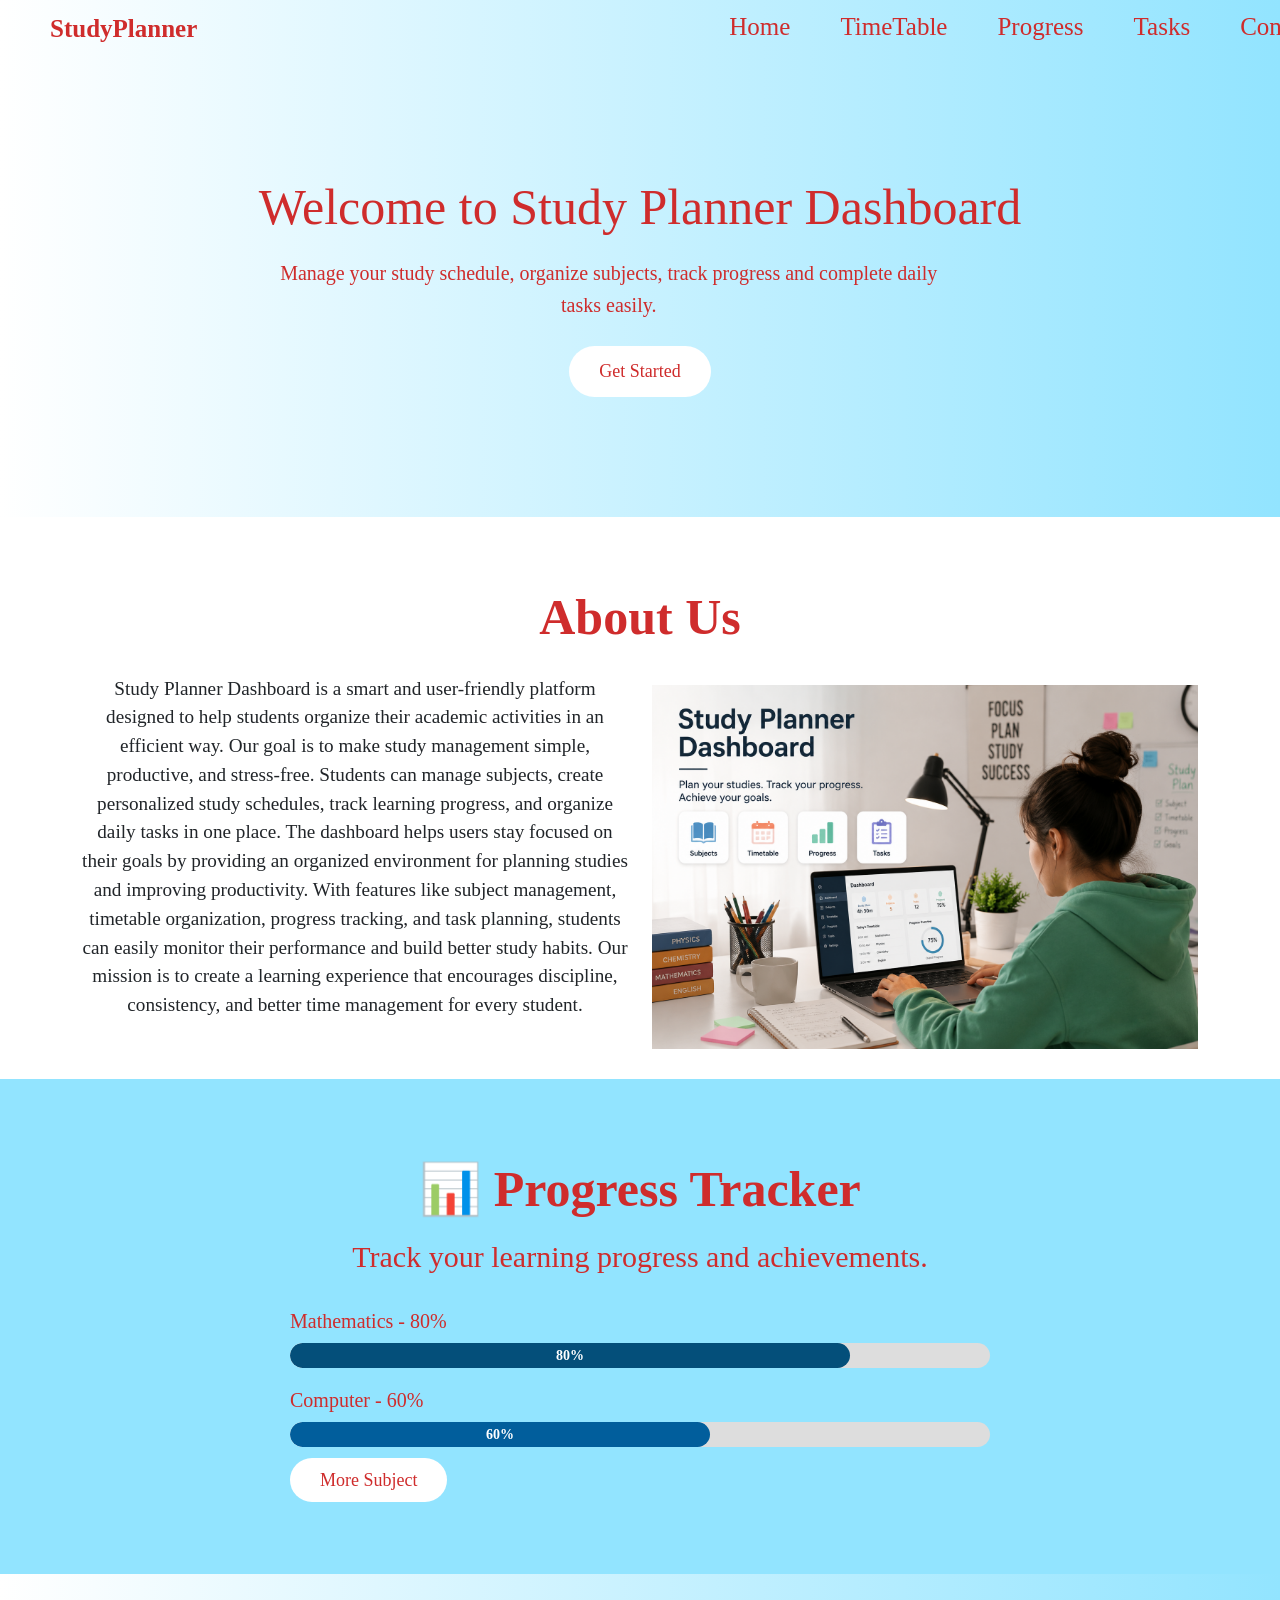
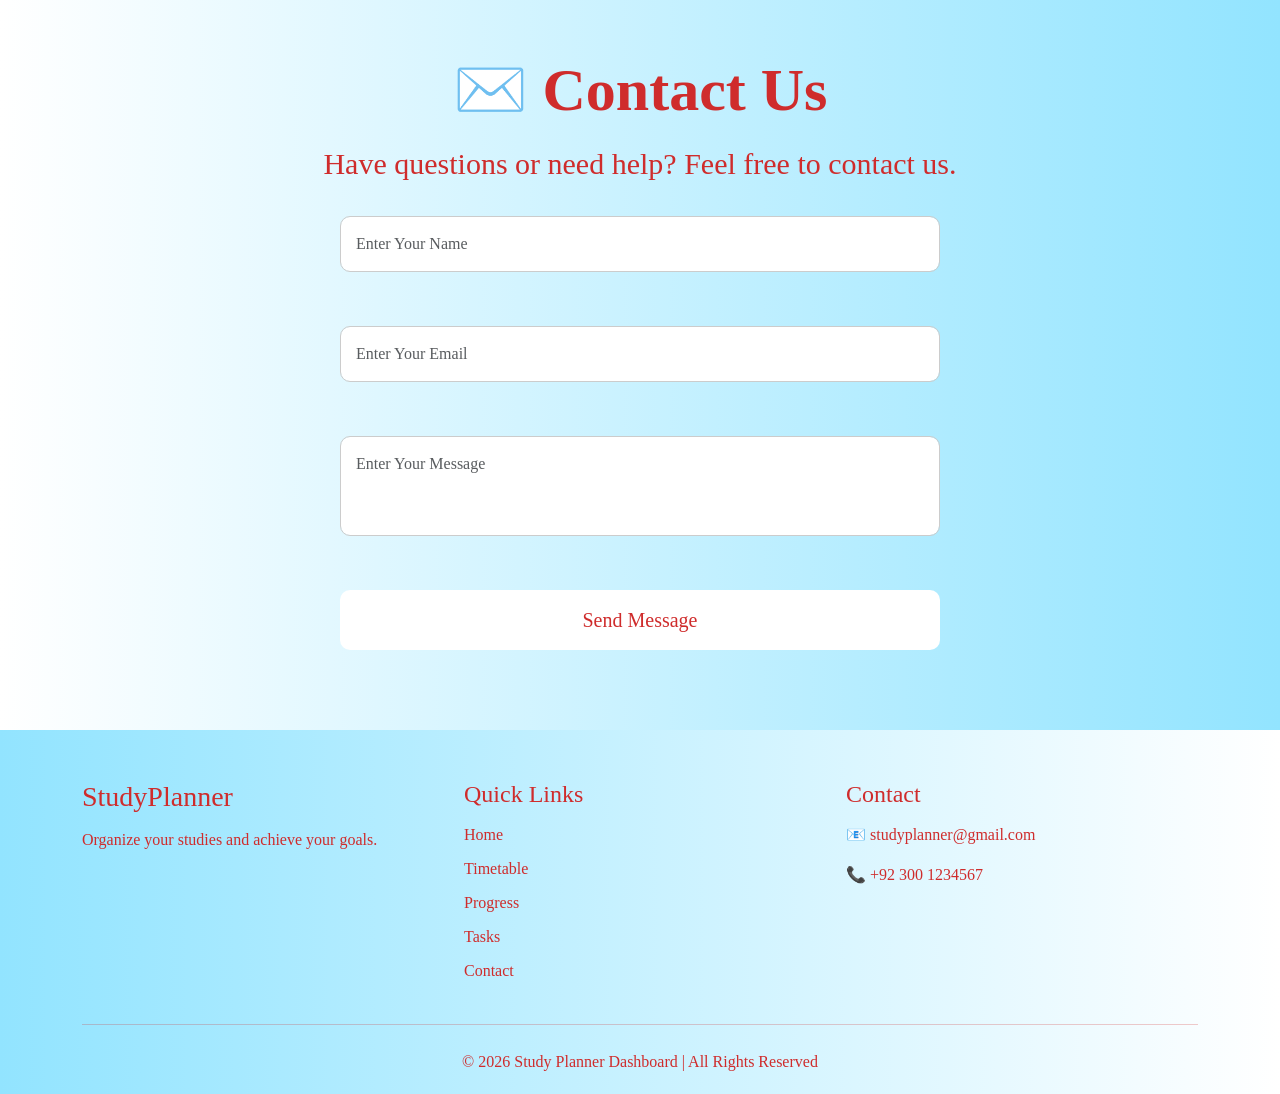
<file: index.html>
<!doctype html>
<html lang="en" data-bs-theme="light">
    <head>
        <title>Title</title>
        <!-- Required meta tags -->
        <meta charset="utf-8" />
        <meta name="viewport" content="width=device-width, initial-scale=1" />

        <!-- Bootstrap CSS v5.3.8 -->
        <link
            href="https://cdn.jsdelivr.net/npm/bootstrap@5.3.8/dist/css/bootstrap.min.css"
            rel="stylesheet"
            integrity="sha384-sRIl4kxILFvY47J16cr9ZwB07vP4J8+LH7qKQnuqkuIAvNWLzeN8tE5YBujZqJLB"
            crossorigin="anonymous"
        />
        <link rel="stylesheet" href="home.css">
    </head>

    <body>
        <header>
     <nav class="navbar navbar-expand-lg ">
    <div class="logo">StudyPlanner</div>
    <div class="navbar-toggler" type="button" data-bs-toggle="collapse" data-bs-target="#navbarmenu" >
    ☰
    </div>
    <div class="collapse navbar-collapse" id="navbarmenu">
      <ul class="navlinks">
       <li><a href="home.html">Home</a></li>
        <li><a href="timetable.html">TimeTable</a></li>
        <li><a href="progress.html">Progress</a></li>
        <li><a href="task.html">Tasks</a></li>
         <li><a href="contact.html">Contact</a></li>
      </ul>
    </div>
</nav>
        </header>
        <main>
            <section class="hero">

<div class="hero-content">
<h1>Welcome to Study Planner Dashboard</h1>

<p>
Manage your study schedule, organize subjects,
track progress and complete daily tasks easily.
</p>

<button>Get Started</button>

</div>

</section>
<section class="aboutus">
    <div class="container">
        <h2>About Us</h2>
        <div class="row">
            <div class="col-md-6">
             <p>
Study Planner Dashboard is a smart and user-friendly platform designed to help students organize their academic activities in an efficient way. Our goal is to make study management simple, productive, and stress-free. Students can manage subjects, create personalized study schedules, track learning progress, and organize daily tasks in one place.

The dashboard helps users stay focused on their goals by providing an organized environment for planning studies and improving productivity. With features like subject management, timetable organization, progress tracking, and task planning, students can easily monitor their performance and build better study habits.

Our mission is to create a learning experience that encourages discipline, consistency, and better time management for every student.
</p>
            </div>
            <div class="col-md-6">
<img src="pictures\image.png" width="100%">
            </div>
        </div>
    </div>
</section>
          <section class="progress-section" id="progress">

<h1>📊 Progress Tracker</h1>

<p>Track your learning progress and achievements.</p>

<div class="progress-box">

<h5>Mathematics - 80%</h5>
<div class="progress">
<div class="progress-bar math">80%</div>
</div>

<h5>Computer - 60%</h5>
<div class="progress">
<div class="progress-bar computer">60%</div>
</div>

<button><a href="progress.html">More Subject</a></button>

</div>

</section>
 <section class="contact">

<div class="container">

<h1>✉️ Contact Us</h1>

<p>Have questions or need help? Feel free to contact us.</p>

<form id="contactForm">

<input 
type="text" 
id="name" 
class="form-control"
placeholder="Enter Your Name">

<br>

<input 
type="email" 
id="email" 
class="form-control"
placeholder="Enter Your Email">

<br>

<textarea 
id="message"
class="form-control"
placeholder="Enter Your Message">
</textarea>

<br>

<button class="sent" type="submit">
Send Message
</button>

</form>

</div>

</section>
        </main>
       
           <footer class="footer">

<div class="container">

<div class="footer-content">

<div>
<h3>StudyPlanner</h3>
<p>
Organize your studies and achieve your goals.
</p>
</div>

<div>
<h4>Quick Links</h4>

<ul>
<li><a href="home.html">Home</a></li>
<li><a href="timetable.html">Timetable</a></li>
<li><a href="progress.html">Progress</a></li>
<li><a href="task.html">Tasks</a></li>
<li><a href="contact.html">Contact</a></li>
</ul>

</div>

<div>
<h4>Contact</h4>

<p>📧 studyplanner@gmail.com</p>
<p>📞 +92 300 1234567</p>

</div>

</div>

<hr>

<p class="copyright">
© 2026 Study Planner Dashboard | All Rights Reserved
</p>

</div>

</footer>
 


        <script
            src="https://cdn.jsdelivr.net/npm/bootstrap@5.3.8/dist/js/bootstrap.bundle.min.js"
            integrity="sha384-FKyoEForCGlyvwx9Hj09JcYn3nv7wiPVlz7YYwJrWVcXK/BmnVDxM+D2scQbITxI"
            crossorigin="anonymous"
        ></script>
    </body>
</html>
</file>
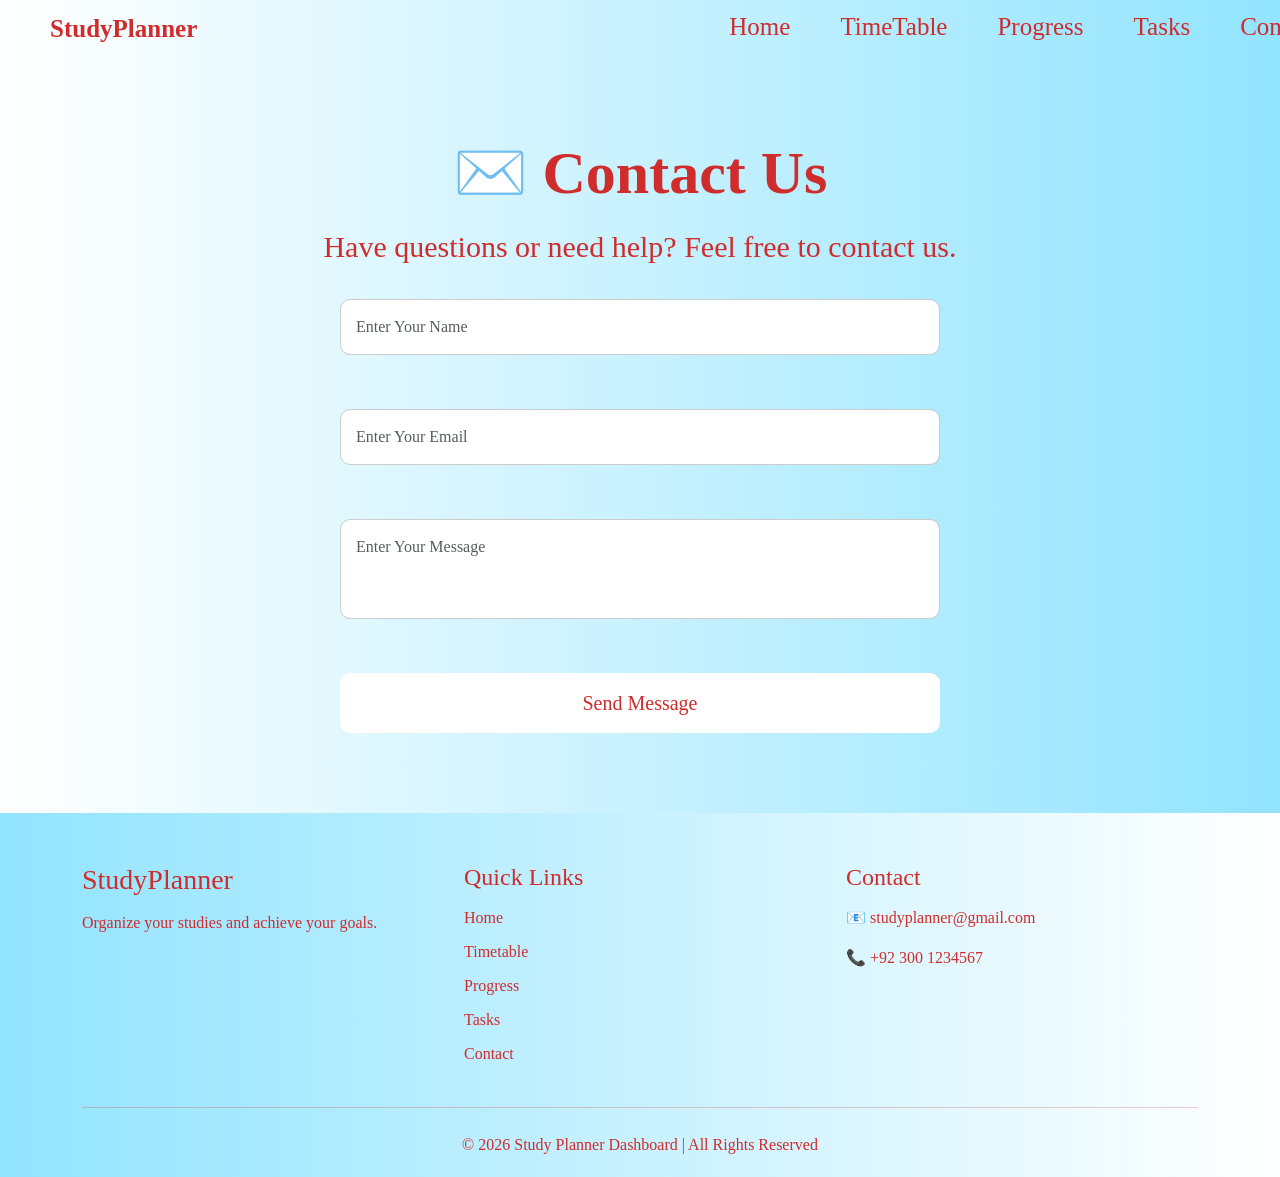
<file: contact.html>
<!doctype html>
<html lang="en" data-bs-theme="light">
    <head>
        <title>Title</title>
        <!-- Required meta tags -->
        <meta charset="utf-8" />
        <meta name="viewport" content="width=device-width, initial-scale=1" />

        <!-- Bootstrap CSS v5.3.8 -->
        <link
            href="https://cdn.jsdelivr.net/npm/bootstrap@5.3.8/dist/css/bootstrap.min.css"
            rel="stylesheet"
            integrity="sha384-sRIl4kxILFvY47J16cr9ZwB07vP4J8+LH7qKQnuqkuIAvNWLzeN8tE5YBujZqJLB"
            crossorigin="anonymous"
        />
        <link rel="stylesheet" href="home.css">
    </head>

    <body>
        <header>
            <!-- place navbar here -->
                               <nav class="navbar navbar-expand-lg ">
    <div class="logo">StudyPlanner</div>
    <div class="navbar-toggler" type="button" data-bs-toggle="collapse" data-bs-target="#navbarmenu" >
    ☰
    </div>
    <div class="collapse navbar-collapse" id="navbarmenu">
      <ul class="navlinks">
        <li><a href="index.html">Home</a></li>
        <li><a href="timetable.html">TimeTable</a></li>
        <li><a href="progress.html">Progress</a></li>
        <li><a href="task.html">Tasks</a></li>
        <li><a href="contact.html">Contact</a></li>
      </ul>
    </div>
</nav>
        </header>
        <main>
 <section class="contact">

<div class="container">

<h1>✉️ Contact Us</h1>

<p>Have questions or need help? Feel free to contact us.</p>

<form id="contactForm">

<input 
type="text" 
id="name" 
class="form-control"
placeholder="Enter Your Name">

<br>

<input 
type="email" 
id="email" 
class="form-control"
placeholder="Enter Your Email">

<br>

<textarea 
id="message"
class="form-control"
placeholder="Enter Your Message">
</textarea>

<br>

<button class="sent" type="submit">
Send Message
</button>

</form>

</div>

</section>
                   <footer class="footer">

<div class="container">

<div class="footer-content">

<div>
<h3>StudyPlanner</h3>
<p>
Organize your studies and achieve your goals.
</p>
</div>

<div>
<h4>Quick Links</h4>

<ul>
<li><a href="index.html">Home</a></li>
<li><a href="timetable.html">Timetable</a></li>
<li><a href="progress.html">Progress</a></li>
<li><a href="task.html">Tasks</a></li>
<li><a href="contact.html">Contact</a></li>
</ul>

</div>

<div>
<h4>Contact</h4>

<p>📧 studyplanner@gmail.com</p>
<p>📞 +92 300 1234567</p>

</div>

</div>

<hr>

<p class="copyright">
© 2026 Study Planner Dashboard | All Rights Reserved
</p>

</div>

</footer>
<script>

const form=document.getElementById("contactForm");

form.addEventListener("submit",function(e){

e.preventDefault();

const name=document.getElementById("name").value;
const email=document.getElementById("email").value;
const message=document.getElementById("message").value;

if(name==""){
alert("Please enter your name");
return;
}

if(email==""){
alert("Please enter your email");
return;
}

if(message==""){
alert("Please enter your message");
return;
}

alert("Message Sent Successfully!");

});

</script>
        </main>
        <footer>
            <!-- place footer here -->
        </footer>
        <!-- Bootstrap JavaScript Bundle (includes Popper) -->

        <script
            src="https://cdn.jsdelivr.net/npm/bootstrap@5.3.8/dist/js/bootstrap.bundle.min.js"
            integrity="sha384-FKyoEForCGlyvwx9Hj09JcYn3nv7wiPVlz7YYwJrWVcXK/BmnVDxM+D2scQbITxI"
            crossorigin="anonymous"
        ></script>
    </body>
</html>
</file>
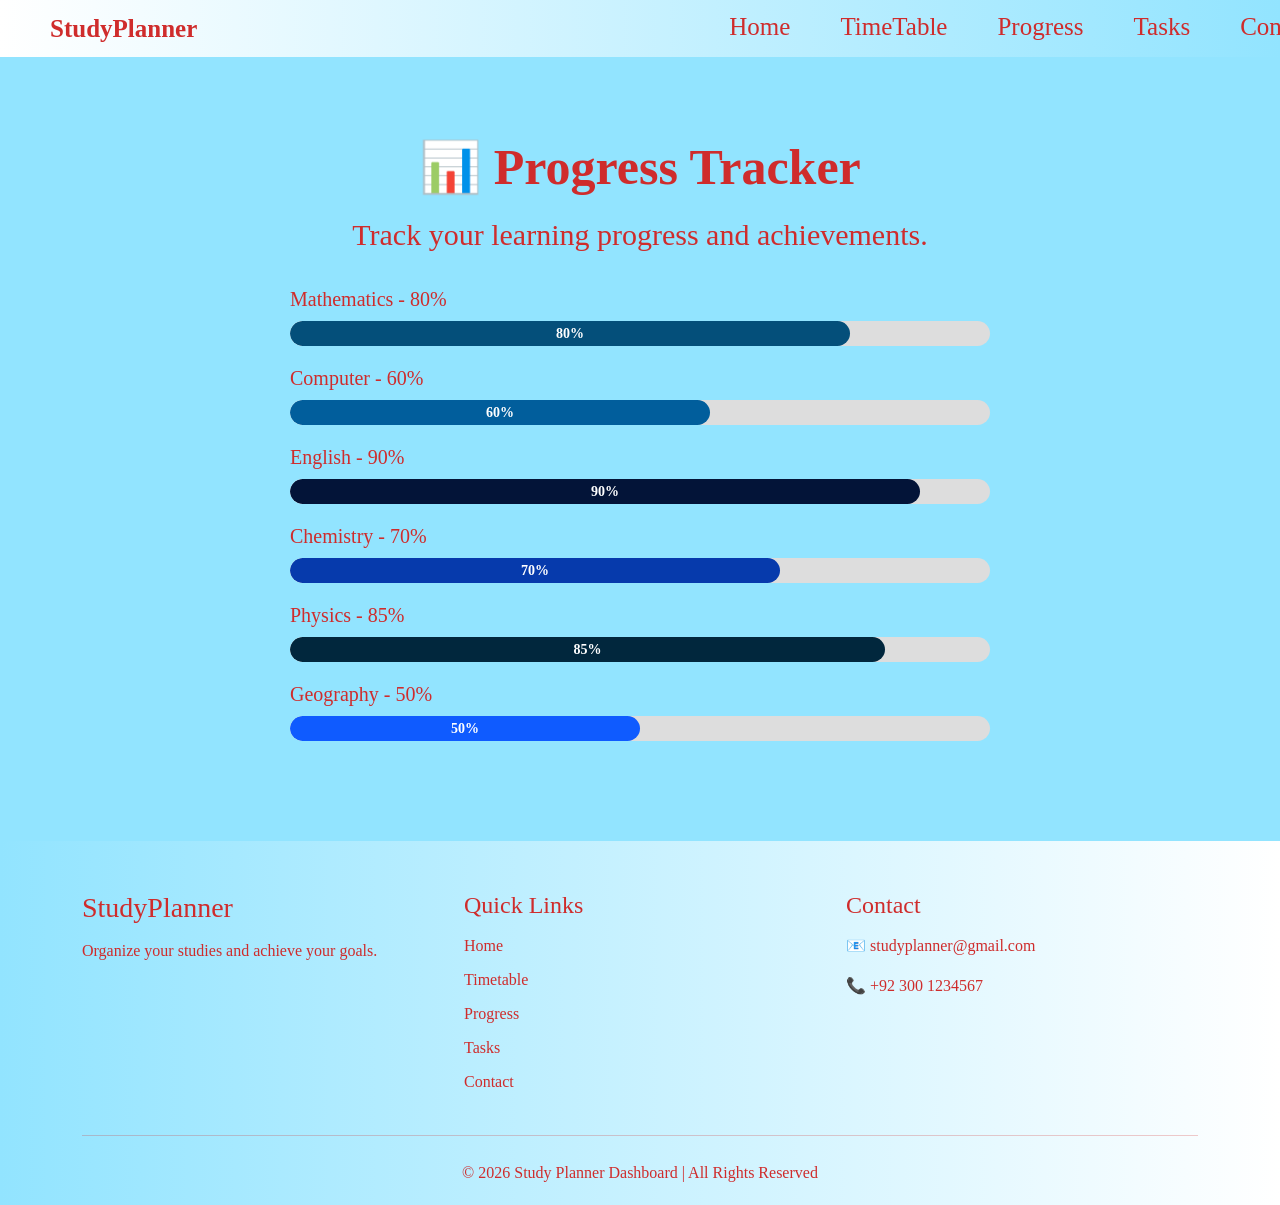
<file: progress.html>
<!doctype html>
<html lang="en" data-bs-theme="light">
    <head>
        <title>Title</title>
        <!-- Required meta tags -->
        <meta charset="utf-8" />
        <meta name="viewport" content="width=device-width, initial-scale=1" />

        <!-- Bootstrap CSS v5.3.8 -->
        <link
            href="https://cdn.jsdelivr.net/npm/bootstrap@5.3.8/dist/css/bootstrap.min.css"
            rel="stylesheet"
            integrity="sha384-sRIl4kxILFvY47J16cr9ZwB07vP4J8+LH7qKQnuqkuIAvNWLzeN8tE5YBujZqJLB"
            crossorigin="anonymous"
        />
        <link rel="stylesheet" href="home.css">
    </head>

    <body>
        <header>
            <!-- place navbar here -->
                  <nav class="navbar navbar-expand-lg ">
    <div class="logo">StudyPlanner</div>
    <div class="navbar-toggler" type="button" data-bs-toggle="collapse" data-bs-target="#navbarmenu" >
    ☰
    </div>
    <div class="collapse navbar-collapse" id="navbarmenu">
      <ul class="navlinks">
        <li><a href="index.html">Home</a></li>
        <li><a href="timetable.html">TimeTable</a></li>
        <li><a href="progress.html">Progress</a></li>
        <li><a href="task.html">Tasks</a></li>
        <li><a href="contact.html">Contact</a></li>
      </ul>
    </div>
</nav>
        </header>
        <main>
            <section class="progress-section" id="progress">

<h1>📊 Progress Tracker</h1>

<p>Track your learning progress and achievements.</p>

<div class="progress-box">

<h5>Mathematics - 80%</h5>
<div class="progress">
<div class="progress-bar math">80%</div>
</div>

<h5>Computer - 60%</h5>
<div class="progress">
<div class="progress-bar computer">60%</div>
</div>

<h5>English - 90%</h5>
<div class="progress">
<div class="progress-bar english">90%</div>
</div>

<h5>Chemistry - 70%</h5>
<div class="progress">
<div class="progress-bar chemistry">70%</div>
</div>


<h5>Physics - 85%</h5>
<div class="progress">
<div class="progress-bar physics">85%</div>
</div>
<h5>Geography - 50%</h5>
<div class="progress">
<div class="progress-bar geography">50%</div>
</div>

</section>
        </main>
                   <footer class="footer">

<div class="container">

<div class="footer-content">

<div>
<h3>StudyPlanner</h3>
<p>
Organize your studies and achieve your goals.
</p>
</div>

<div>
<h4>Quick Links</h4>

<ul>
<li><a href="index.html">Home</a></li>
<li><a href="timetable.html">Timetable</a></li>
<li><a href="progress.html">Progress</a></li>
<li><a href="task.html">Tasks</a></li>
<li><a href="contact.html">Contact</a></li>
</ul>

</div>

<div>
<h4>Contact</h4>

<p>📧 studyplanner@gmail.com</p>
<p>📞 +92 300 1234567</p>

</div>

</div>

<hr>

<p class="copyright">
© 2026 Study Planner Dashboard | All Rights Reserved
</p>

</div>

</footer>
        <!-- Bootstrap JavaScript Bundle (includes Popper) -->
        <script
            src="https://cdn.jsdelivr.net/npm/bootstrap@5.3.8/dist/js/bootstrap.bundle.min.js"
            integrity="sha384-FKyoEForCGlyvwx9Hj09JcYn3nv7wiPVlz7YYwJrWVcXK/BmnVDxM+D2scQbITxI"
            crossorigin="anonymous"
        ></script>
    </body>
</html>
</file>
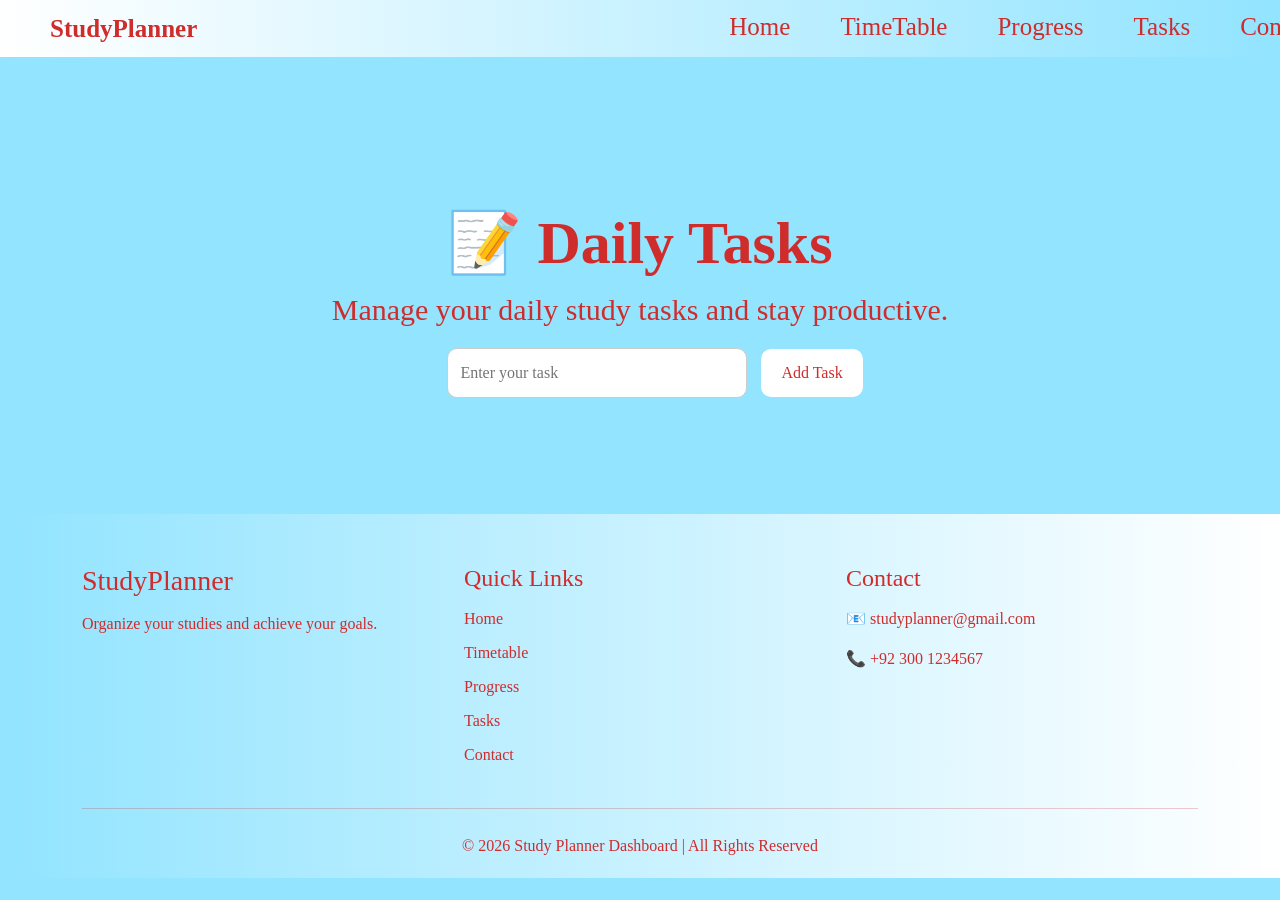
<file: task.html>
<!doctype html>
<html lang="en" data-bs-theme="light">
    <head>
        <title>Title</title>
        <!-- Required meta tags -->
        <meta charset="utf-8" />
        <meta name="viewport" content="width=device-width, initial-scale=1" />

        <!-- Bootstrap CSS v5.3.8 -->
        <link
            href="https://cdn.jsdelivr.net/npm/bootstrap@5.3.8/dist/css/bootstrap.min.css"
            rel="stylesheet"
            integrity="sha384-sRIl4kxILFvY47J16cr9ZwB07vP4J8+LH7qKQnuqkuIAvNWLzeN8tE5YBujZqJLB"
            crossorigin="anonymous"
        />
        <link rel="stylesheet" href="home.css">
        <style>
            body{
               background-color: rgb(146, 228, 255) ; 
            }
        </style>
    </head>

    <body>
        <header>
            <!-- place navbar here -->
                       <nav class="navbar navbar-expand-lg ">
    <div class="logo">StudyPlanner</div>
    <div class="navbar-toggler" type="button" data-bs-toggle="collapse" data-bs-target="#navbarmenu" >
    ☰
    </div>
    <div class="collapse navbar-collapse" id="navbarmenu">
      <ul class="navlinks">
        <li><a href="index.html">Home</a></li>
        <li><a href="timetable.html">TimeTable</a></li>
        <li><a href="progress.html">Progress</a></li>
        <li><a href="task.html">Tasks</a></li>
        <li><a href="contact.html">Contact</a></li>
      </ul>
    </div>
</nav>
        </header>
        <main>
            <section class="task">
                <div class="task-content">
                    <h1>📝 Daily Tasks</h1>

<p>
Manage your daily study tasks and stay productive.
</p>
                </div>
                <div class="task-box">

<input type="text" id="taskInput"
placeholder="Enter your task">

<button onclick="addTask()">
Add Task
</button>

</div>

<ul id="taskList"></ul>
            </section>
        </main>
        <footer>
            <!-- place footer here -->
        </footer>
        <!-- Bootstrap JavaScript Bundle (includes Popper) -->
      <script>
          
          function addTask(){
              
              let input=document.getElementById("taskInput");
              
              if(input.value===""){
                  return;
                }
                
                let li=
                document.createElement("li");
                
                li.innerHTML=`
                
                <span>${input.value}</span>
                
                <div>
                    
                    <input type="checkbox">
                    
                    <span style="cursor:pointer" onclick="this.parentElement.parentElement.remove()">
                        ❌
                        </span>
                        
                        </div>
                        
                        `;
                        
                        document.getElementById("taskList").appendChild(li);
                        sessionStorage.setItem("tasks",document.getElementById("taskList").innerHTML);
                        
                        input.value="";
                        
                    }
                    window.onload=function(){
                
                let savedTasks=
                sessionStorage.getItem("tasks");
                
                if(savedTasks){
                
                document.getElementById("taskList")
                .innerHTML=savedTasks;
                
                }
                
                }
                    
                    
                    


      </script>
                 <footer class="footer">

<div class="container">

<div class="footer-content">

<div>
<h3>StudyPlanner</h3>
<p>
Organize your studies and achieve your goals.
</p>
</div>

<div>
<h4>Quick Links</h4>

<ul>
<li><a href="index.html">Home</a></li>
<li><a href="timetable.html">Timetable</a></li>
<li><a href="progress.html">Progress</a></li>
<li><a href="task.html">Tasks</a></li>
<li><a href="contact.html">Contact</a></li>
</ul>

</div>

<div>
<h4>Contact</h4>

<p>📧 studyplanner@gmail.com</p>
<p>📞 +92 300 1234567</p>

</div>

</div>

<hr>

<p class="copyright">
© 2026 Study Planner Dashboard | All Rights Reserved
</p>

</div>

</footer>
        <script
            src="https://cdn.jsdelivr.net/npm/bootstrap@5.3.8/dist/js/bootstrap.bundle.min.js"
            integrity="sha384-FKyoEForCGlyvwx9Hj09JcYn3nv7wiPVlz7YYwJrWVcXK/BmnVDxM+D2scQbITxI"
            crossorigin="anonymous"
        ></script>
    </body>
</html>
</file>
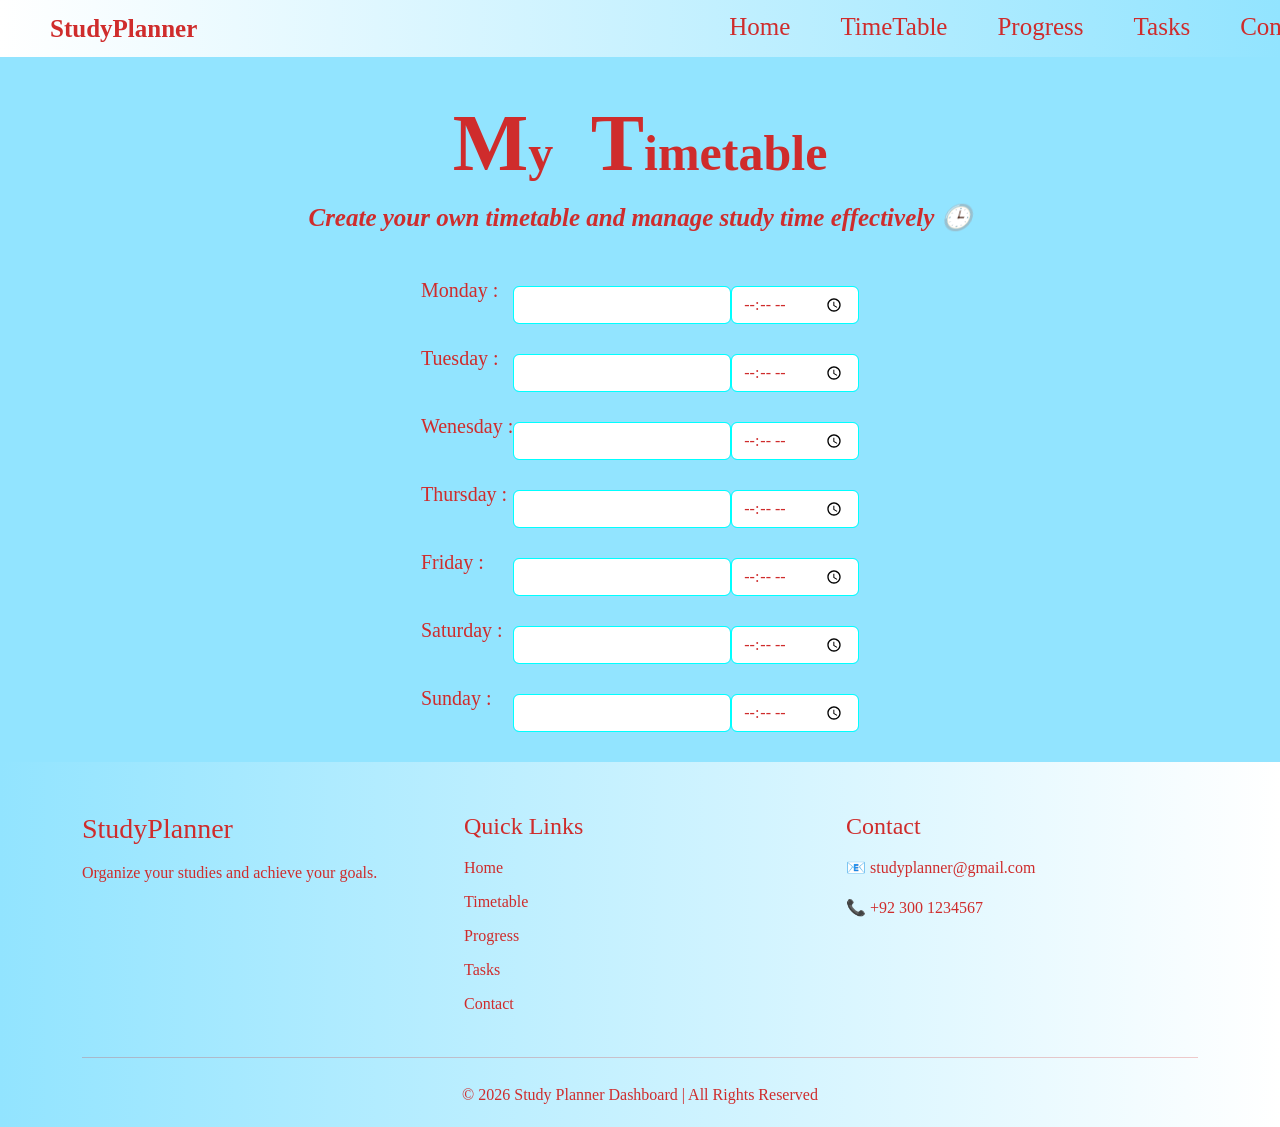
<file: timetable.html>
<!doctype html>
<html lang="en" data-bs-theme="light">
    <head>
        <title>Title</title>
        <!-- Required meta tags -->
        <meta charset="utf-8" />
        <meta name="viewport" content="width=device-width, initial-scale=1" />

        <!-- Bootstrap CSS v5.3.8 -->
        <link
            href="https://cdn.jsdelivr.net/npm/bootstrap@5.3.8/dist/css/bootstrap.min.css"
            rel="stylesheet"
            integrity="sha384-sRIl4kxILFvY47J16cr9ZwB07vP4J8+LH7qKQnuqkuIAvNWLzeN8tE5YBujZqJLB"
            crossorigin="anonymous"
        />
        <link rel="stylesheet" href="home.css">
    </head>

    <body>
        <header>
                <nav class="navbar navbar-expand-lg ">
    <div class="logo">StudyPlanner</div>
    <div class="navbar-toggler" type="button" data-bs-toggle="collapse" data-bs-target="#navbarmenu" >
    ☰
    </div>
    <div class="collapse navbar-collapse" id="navbarmenu">
      <ul class="navlinks">
        <li><a href="index.html">Home</a></li>
        <li><a href="timetable.html">TimeTable</a></li>
        <li><a href="progress.html">Progress</a></li>
        <li><a href="task.html">Tasks</a></li>
         <li><a href="contact.html">Contact</a></li>
      </ul>
    </div>
</nav>
        </header>
        <main>
            <section class="timetable" >
<h2></h2>
<h1> <span style="font-size: 80px;">M</span>y &nbsp; <span style="font-size: 80px;">T</span>imetable</h1>
<p>Create your own timetable and manage study time effectively 🕒</p>
<table>
    <tr>
<td style="font-size: 20px;">Monday :</td>
<td><input type="text"  class="subject form-control"></td>
<td><input type="time" class="time form-control"></td>
</tr>
    <tr>
<td style="font-size: 20px;">Tuesday :</td>
<td><input type="text"  class="subject form-control"></td>
<td><input type="time" class="time form-control"></td>
</tr>
    <tr>
<td style="font-size: 20px;" >Wenesday :</td>
<td><input type="text"  class="subject form-control"></td>
<td><input type="time" class="time form-control"></td>
</tr>
    <tr>
<td style="font-size: 20px;">Thursday :</td>
<td><input type="text"  class="subject form-control"></td>
<td><input type="time" class="time form-control"></td>
</tr>
    <tr>
<td style="font-size: 20px;">Friday :</td>
<td><input type="text"  class="subject form-control"></td>
<td><input type="time" class="time form-control"></td>
</tr>
    <tr>
<td style="font-size: 20px;">Saturday :</td>
<td><input type="text"  class="subject form-control"></td>
<td><input type="time" class="time form-control"></td>
</tr>
    <tr>
<td style="font-size: 20px;">Sunday :</td>
<td><input type="text"  class="subject form-control"></td>
<td><input type="time" class="time form-control"></td>
</tr>

</table>

</section>
        </main>
             <footer class="footer">

<div class="container">

<div class="footer-content">

<div>
<h3>StudyPlanner</h3>
<p>
Organize your studies and achieve your goals.
</p>
</div>

<div>
<h4>Quick Links</h4>

<ul>
    <li><a href="index.html">Home</a></li>
<li><a href="timetable.html">Timetable</a></li>
<li><a href="progress.html">Progress</a></li>
<li><a href="task.html">Tasks</a></li>
<li><a href="contact.html">Contact</a></li>
</ul>

</div>

<div>
<h4>Contact</h4>

<p>📧 studyplanner@gmail.com</p>
<p>📞 +92 300 1234567</p>

</div>

</div>

<hr>

<p class="copyright">
© 2026 Study Planner Dashboard | All Rights Reserved
</p>

</div>

</footer>
        <script>

let subjects = document.querySelectorAll(".subject");
let times = document.querySelectorAll(".time");

window.onload=function(){

subjects.forEach((input,index)=>{
input.value=
localStorage.getItem("subject"+index) || "";
});

times.forEach((input,index)=>{
input.value=
localStorage.getItem("time"+index) || "";
});

};

subjects.forEach((input,index)=>{

input.addEventListener("input",()=>{

localStorage.setItem(
"subject"+index,
input.value
);

});

});

times.forEach((input,index)=>{

input.addEventListener("input",()=>{

localStorage.setItem(
"time"+index,
input.value
);

});

});

</script>
        <!-- Bootstrap JavaScript Bundle (includes Popper) -->
        <script
            src="https://cdn.jsdelivr.net/npm/bootstrap@5.3.8/dist/js/bootstrap.bundle.min.js"
            integrity="sha384-FKyoEForCGlyvwx9Hj09JcYn3nv7wiPVlz7YYwJrWVcXK/BmnVDxM+D2scQbITxI"
            crossorigin="anonymous"
        ></script>
    </body>
</html>
</file>
<file: home.css>
*{
font-family:serif;

margin: 0%;
padding: 0%;
}
nav{    
    background:linear-gradient(to right,#ffffff,rgb(146, 228, 255));
position:fixed;
top:0;
left:0;
width:100%;
z-index:1000;
}
.logo{
    color: rgb(207, 44, 44);
    font-size: 25px;
    font-weight: bold;
    margin-left: 50px;
}
.navlinks{
    margin-left: 500px;
    display: flex;
gap: 50px;
margin-bottom: 3px;
list-style: none;
font-size:25px;
}
.navlinks a{
color: rgb(207, 44, 44);
text-decoration: none;
    transition: 0.5s;
}
.navlinks a:hover{
    color: rgb(255, 0, 0);
    font-size: 27px;
    transform:scale(1.1);
}
.navbar-toggler{
color: rgb(207, 44, 44);
margin-right: 20px;
font-size: 30px;
font-weight: bold;
}
@media (max-width:768px) {
   .navlinks{
    margin: auto;
    gap: 30px;
    text-align: center;
    flex-direction: column;
} 
}
.hero{
display:flex;
justify-content:center;
align-items:center;
text-align:center;
padding:120px 100px ;

background:linear-gradient(to right,#ffffff,rgb(146, 228, 255));
}

.hero-content h1{
font-size:50px;
margin-bottom:20px;
color:rgb(207, 44, 44);
}

.hero-content p{
font-size:20px;
margin-bottom:25px;
color:rgb(207, 44, 44);
max-width:700px;
line-height:1.6;
}

.hero-content button{
padding:12px 30px;
border:none;
border-radius:30px;
font-size:18px;
cursor:pointer;
background:#ffffff;
color:rgb(207, 44, 44);
transition:0.5s;
}

.hero-content button:hover{
    color: rgb(255, 0, 0);
transform:scale(1.1);
}
.aboutus{
    padding: 30px;
    text-align: center;

}
.aboutus h2{
    color:rgb(207, 44, 44) ;
    font-size: 50px;
    margin-top: 40px;
    font-weight: bold;
    
}
.aboutus p{
    font-size: larger;
    margin-top: 20px;
}
.aboutus img{
margin-top: 30px;
}
.timetable{
    background-color:rgb(146, 228, 255) ;
    padding: 30px;
}
.timetable h1{
    font-family:serif;
    text-align: center;
    color: rgb(207, 44, 44);
    font-weight: bold;
    font-size: 50px;
}
.timetable p{
    font-family:serif;
    text-align: center;
    color: rgb(207, 44, 44);
    font-weight: bold;
    font-style: italic;
    font-size: 25px;

}
.timetable table{
   margin: auto;
   margin-top: 20px;
   color: rgb(207, 44, 44);
  
}

.timetable table input{
    margin-top: 30px;
    color: rgb(207, 44, 44);
}

.timetable table .form-control{
border-color: rgb(0, 255, 255);


}

.progress-section{
padding:80px 10%;
background: rgb(146, 228, 255);
text-align:center;
}

.progress-section h1{
font-size:40px;
margin-bottom:15px;
color:rgb(207, 44, 44);
font-size: 50px;
font-weight: bold;
}

.progress-section p{
    font-size: 30px;
color:rgb(207, 44, 44);
margin-bottom:30px;
}

.progress-box{
    max-width:700px;
    margin:auto;
    text-align:left;
}

.progress-box h5{
    margin:20px 0 10px;
    color:rgb(207, 44, 44);

}

.progress{
height:25px;
background:#ddd;
border-radius:20px;
margin-bottom:20px;
}

.progress-bar{
height:100%;
text-align:center;

color:white;
font-size:14px;
font-weight:bold;
border-radius:20px;
}

.math{
width:80%;
background:#044f7a;
}

.computer{
width:60%;
background:#015e9c;
}

.english{
width:90%;
background:#031438;
}

.chemistry{
width:70%;
background:#063aac;
}

.physics{
width:85%;
background:#01273d;
}
.geography{
width:50%;
background:#0f5bff;
}

.progress-section  button{
    border: none;
    background: transparent;
    transition:0.5s;
}
.progress-section   a{
    margin: auto;
padding:12px 30px;
border:none;
border-radius:30px;
font-size:18px;
text-decoration: none;
cursor:pointer;
background:#ffffff;
color:rgb(207, 44, 44);
}

.progress-section button a:hover{
    color: rgb(255, 0, 0);
    transform:scale(1.1);
}

.task{
    padding: 120px 100px 100px;
}
.task-content{
    color:rgb(207, 44, 44);
    text-align: center;
  margin-top: 30px;
}
.task-content h1{
    font-size: 60px;
    font-weight: bold;
}
.task-content p{
    
    font-size: 30px;
}
.task-box{
margin-left: 30px;
text-align: center;

}

.task-box input{
padding:12px;
width:300px;
border:1px solid #ccc;
border-radius:10px;
outline:none;
}

.task-box button{
padding:12px 20px;
border:none;
border-radius:10px;
background:#ffffff;
color:rgb(207, 44, 44);
cursor:pointer;
margin-left:10px;
}

#taskList li{
list-style:none;
background:white;
padding:15px;
margin:10px auto;
width:400px;
border-radius:10px;
border: 2px solid rgb(207, 44, 44);
display:flex;
justify-content:space-between;
align-items:center;
}
.contact{
padding:80px 10%;
background:linear-gradient(to right,#ffffff,rgb(146, 228, 255));
text-align:center;
}

.contact h1{
font-size:60px;
color:rgb(207, 44, 44);
margin-bottom:15px;
font-weight: bold;
}

.contact p{
font-size:30px;
color:rgb(207, 44, 44);
margin-bottom:30px;
}

#contactForm{
max-width:600px;
margin:auto;

display:flex;
flex-direction:column;
gap:15px;
}

#contactForm input,
#contactForm textarea{
padding:15px;
border:1px solid #ccc;
border-radius:10px;
color: rgb(207, 44, 44);
font-size:16px;
}

#contactForm textarea{
height:100px;
resize:none;
}

.sent {

padding:15px;
border:none;
border-radius:10px;
background:white;
color:rgb(207, 44, 44);
font-size:20px;
cursor:pointer;
transition:0.5s;
}

.sent:hover{

transform:scale(1.05);

}
.footer{
background:linear-gradient(
to right,
rgb(146,228,255),
#ffffff
);
color:rgb(207, 44, 44);
padding:50px 0 20px;
}

.footer-content{
display:grid;
grid-template-columns:repeat(auto-fit,minmax(250px,1fr));
gap:30px;
}

.footer h3,
.footer h4{
margin-bottom:15px;
}

.footer ul{
list-style:none;
padding:0;
}

.footer ul li{
margin:10px 0;
}

.footer ul li a{
color:rgb(207, 44, 44);
text-decoration:none;
transition:0.5s;
}

.footer ul li a:hover{
color:rgb(255, 0, 0);
}

.footer hr{
margin:25px 0;
}

.copyright{
text-align:center;
margin:0;
}
</file>
